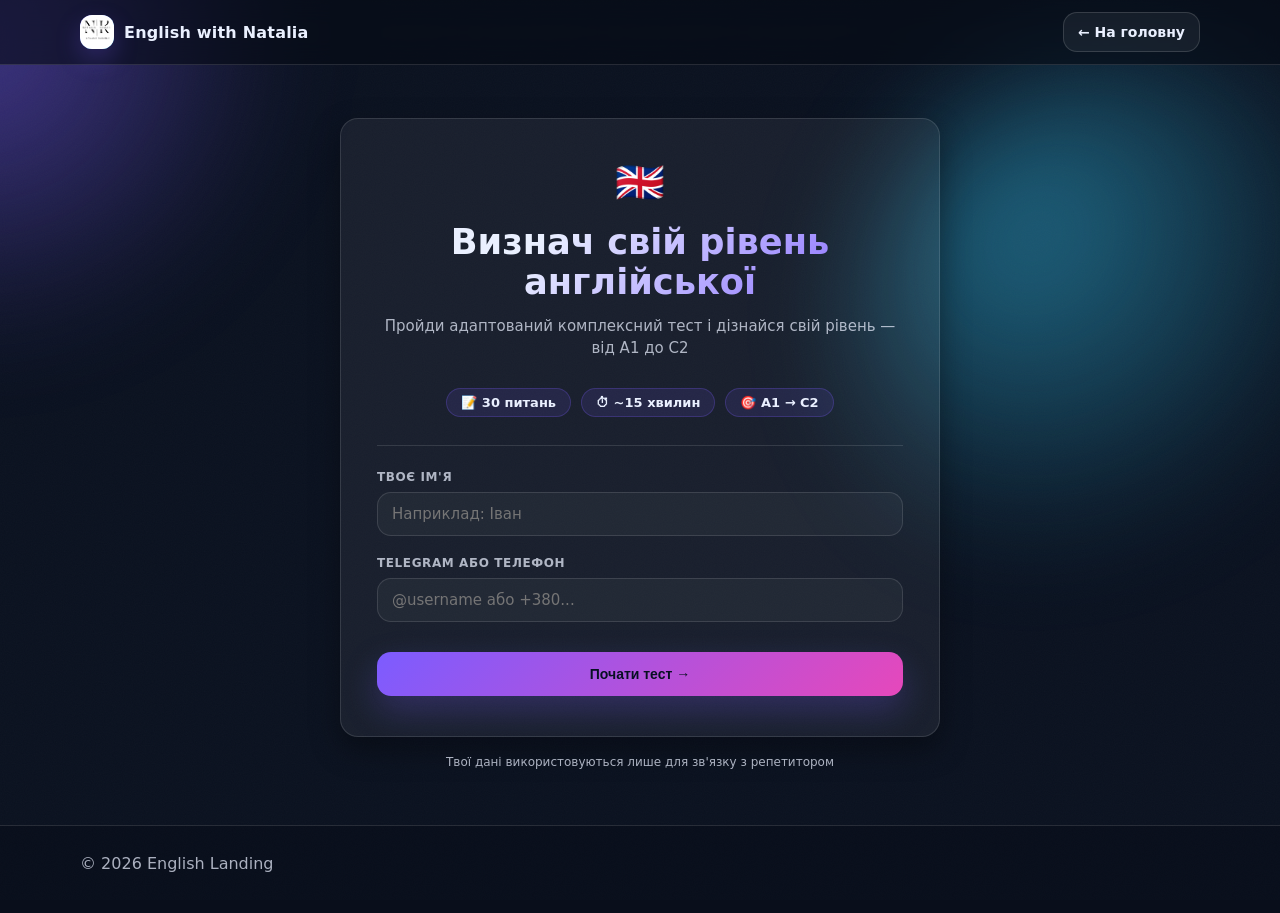
<file: test.html>
<!doctype html>
<html lang="uk">
<head>
  <meta charset="utf-8" />
  <meta name="viewport" content="width=device-width, initial-scale=1" />
  <title>English with Natalia — Визначення рівня англійської</title>
  <meta name="description" content="Сучасний інтерактивний тест на визначення рівня англійської мови від А1 до С2." />
  <link rel="icon" href="assets/icons/favicon.ico" />
  <link rel="stylesheet" href="assets/css/style.css" />
</head>

<body>
  <!-- Анімаційні світлові плями з Лендінгу -->
  <div class="bg-blobs" aria-hidden="true">
    <div class="blob b1"></div>
    <div class="blob b2"></div>
  </div>
  <div class="grain" aria-hidden="true"></div>

  <header class="header">
    <div class="container">
      <nav class="nav" aria-label="Головна навігація">
        <a class="brand" href="index.html">
          <span class="logo">
            <img src="assets/img/logo.png" alt="Logo" />
          </span>
          <span>English with Natalia</span>
        </a>
        <div class="nav-cta">
          <a class="btn" href="index.html">← На головну</a>
        </div>
      </nav>
    </div>
  </header>

  <main style="min-height: calc(100vh - 140px); display: flex; align-items: center; justify-content: center; padding: 40px 0;">
    <div class="container" style="max-width: 600px; width: 100%;">

      <!-- ── WELCOME SCREEN ───────────────────────────────────────────────────── -->
      <div id="screen-welcome" class="screen active">
        <div class="card test-card">
          <span class="welcome-flag">🇬🇧</span>
          <h1 class="welcome-title">Визнач свій рівень англійської</h1>
          <p class="welcome-subtitle">Пройди адаптований комплексний тест і дізнайся свій рівень — від A1 до C2</p>

          <div class="info-pills">
            <span class="pill">📝 30 питань</span>
            <span class="pill">⏱ ~15 хвилин</span>
            <span class="pill">🎯 A1 → C2</span>
          </div>

          <div class="divider"></div>

          <div class="form-group">
            <label for="input-name">Твоє ім'я</label>
            <input id="input-name" type="text" placeholder="Наприклад: Іван" autocomplete="off" />
          </div>

          <div class="form-group">
            <label for="input-contact">Telegram або телефон</label>
            <input id="input-contact" type="text" placeholder="@username або +380..." autocomplete="off" />
          </div>

          <button id="btn-start" class="btn btn-primary btn-test-wide">Почати тест →</button>
        </div>
        <p class="footer-note">Твої дані використовуються лише для зв'язку з репетитором</p>
      </div>

      <!-- ── QUIZ SCREEN ───────────────────────────────────────────────────────── -->
      <div id="screen-quiz" class="screen">
        <div class="card test-card">
          <div class="quiz-header">
            <span id="q-counter" class="q-counter">1 / 30</span>
            <span id="q-level-badge" class="level-badge-custom">A1</span>
          </div>

          <div class="progress-track-custom">
            <div id="progress-bar" class="progress-bar-custom"></div>
          </div>

          <div id="question-card" class="question-card">
            <p id="q-text" class="question-text-custom"></p>
            <div id="options-container" class="options-container-custom"></div>
          </div>
        </div>
      </div>

      <!-- ── RESULT SCREEN ─────────────────────────────────────────────────────── -->
      <div id="screen-result" class="screen">
        <div class="card test-card">
          <div class="progress-track-custom" style="margin-bottom:36px">
            <div id="progress-bar-done" class="progress-bar-custom" style="width:100%"></div>
          </div>

          <div class="result-done">
            <span class="result-done-icon">🎉</span>
            <h2 class="result-done-title">Тест завершено!</h2>
            <p class="result-done-sub">Всі відповіді збережено. Натисни кнопку нижче, щоб надіслати результати викладачу та дізнатися свій рівень.</p>
          </div>

          <button id="btn-reveal" class="btn btn-primary btn-test-wide">Дізнатися результат →</button>

          <div id="result-content" class="result-content-custom">
            <div class="divider" style="margin-top:28px"></div>

            <div class="result-level-card-custom">
              <span id="result-emoji" class="result-emoji-custom"></span>
              <div id="result-code" class="result-code-custom"></div>
              <div id="result-name" class="result-name-custom"></div>
              <span id="result-score" class="result-score-custom"></span>
            </div>

            <button id="btn-restart" class="btn btn-test-ghost">Пройти ще раз</button>
          </div>
        </div>
        <p class="footer-note">Репетитор отримає твій результат і незабаром зв'яжеться з тобою</p>
      </div>

    </div>
  </main>

  <footer>
    <div class="container footer-row">
      <span>© <span id="year"></span> English Landing</span>
    </div>
  </footer>

  <script src="assets/js/questions.js"></script>
  <script src="assets/js/app.js"></script>
</body>
</html>
</file>
<file: assets/css/style.css>
:root{
  --bg: #0b1220;
  --surface: rgba(255,255,255,.06);
  --surface-2: rgba(255,255,255,.09);
  --text: #eaf0ff;
  --muted: rgba(234,240,255,.72);
  --border: rgba(255,255,255,.12);

  --accent: #7c5cff;
  --accent-2: #E648BB;

  --btn-bg: linear-gradient(135deg, var(--accent), var(--accent-2));
  --btn-text: #071022;

  --radius: 18px;
  --shadow: 0 12px 30px rgba(0,0,0,.35);
  --max: 1120px;
}

html{ scroll-behavior:smooth; }
@media (prefers-reduced-motion: reduce){
  html{ scroll-behavior:auto; }
  *{ animation:none !important; transition:none !important; }
}

*{ box-sizing:border-box; }
body{
  margin:0;
  font-family: ui-sans-serif, system-ui, -apple-system, Segoe UI, Roboto, Arial, "Apple Color Emoji","Segoe UI Emoji";
  color: var(--text);
  background: var(--bg);
  overflow-x:hidden;
}
a{ color:inherit; text-decoration:none; }
img{ max-width:100%; display:block; }

.container{
  width:min(var(--max), calc(100% - 40px));
  margin-inline:auto;
}

/* Background blobs */
.bg-blobs{
  position:fixed;
  inset:0;
  z-index:-2;
  pointer-events:none;
  filter: blur(60px);
  opacity:.55;
}
.blob{
  position:absolute;
  width:520px; height:520px;
  border-radius:50%;
  background: radial-gradient(circle at 30% 30%, rgba(124,92,255,.95), transparent 60%);
  mix-blend-mode: screen;
}
.blob.b2{
  width:560px; height:560px;
  right:-140px; top:60px;
  background: radial-gradient(circle at 30% 30%, rgba(53,208,255,.85), transparent 60%);
}
.blob.b1{ left:-180px; top:-120px; }
.grain{
  position:fixed;
  inset:0;
  z-index:-1;
  pointer-events:none;
  opacity:.12;
  background-image:url("data:image/svg+xml,%3Csvg xmlns='http://www.w3.org/2000/svg' width='140' height='140'%3E%3Cfilter id='n'%3E%3CfeTurbulence type='fractalNoise' baseFrequency='.9' numOctaves='3' stitchTiles='stitch'/%3E%3C/filter%3E%3Crect width='140' height='140' filter='url(%23n)' opacity='.22'/%3E%3C/svg%3E");
}

/* Header / Nav */
.header{
  position:sticky;
  top:0;
  z-index:50;
  backdrop-filter: blur(12px);
  background: rgba(6,10,20,.6);
  border-bottom: 1px solid var(--border);
}
.nav{
  display:flex;
  align-items:center;
  justify-content:space-between;
  padding:12px 0;
  gap:12px;
}
.brand{
  display:flex;
  align-items:center;
  gap:10px;
  font-weight:700;
  letter-spacing:.2px;
  white-space:nowrap;
}
.logo{
  width:34px; height:34px;
  border-radius:12px;
  overflow:hidden;
  background: linear-gradient(135deg, rgba(124,92,255,1), rgba(53,208,255,1));
  box-shadow: 0 10px 24px rgba(124,92,255,.25);
  display:grid;
  place-items:center;
}
.logo img{
  width:100%;
  height:100%;
  object-fit:cover;
}

.navlinks{
  display:flex;
  gap:16px;
  align-items:center;
}
.navlinks a{
  padding:8px 10px;
  border-radius:12px;
  color: var(--muted);
  font-weight:600;
  font-size:14px;
  border:1px solid transparent;
}
.navlinks a:hover{
  color: var(--text);
  background: rgba(255,255,255,.05);
  border-color: var(--border);
}
.navlinks a.active{
  color: var(--text);
  background: rgba(255,255,255,.06);
  border-color: rgba(124,92,255,.35);
}

.nav-cta{
  display:flex;
  align-items:center;
  gap:10px;
}
.btn{
  display:inline-flex;
  align-items:center;
  justify-content:center;
  gap:10px;
  padding: 11px 14px;
  border-radius: 14px;
  border: 1px solid rgba(255,255,255,.14);
  background: rgba(255,255,255,.06);
  color: var(--text);
  font-weight:800;
  font-size:14px;
  cursor:pointer;
  transition: transform .12s ease, background .12s ease, border-color .12s ease;
  user-select:none;
}
.btn:hover{ transform: translateY(-1px); background: rgba(255,255,255,.08); }
.btn:active{ transform: translateY(0); }

.btn-primary{
  border:none;
  background: var(--btn-bg);
  color: var(--btn-text);
  box-shadow: 0 14px 34px rgba(124,92,255,.25);
}

.burger{
  display:none;
  width:44px;
  height:44px;
  border-radius:14px;
}

/* Mobile drawer */
.drawer{
  display:none;
  position:fixed;
  top:64px;
  left:0; right:0;
  background: rgba(6,10,20,.92);
  border-bottom:1px solid var(--border);
  backdrop-filter: blur(14px);
  padding:12px 0 16px;
  z-index:49;
}
.drawer a{
  display:block;
  padding:12px 0;
  color: var(--muted);
  font-weight:700;
}
.drawer a:hover{ color: var(--text); }

/* Sections */
section{ padding: 78px 0; }
.section-head{
  display:flex;
  align-items:flex-end;
  justify-content:space-between;
  gap:14px;
  margin-bottom:22px;
}
h1,h2,h3{ margin:0; }
h2{
  font-size: clamp(24px, 4vw, 36px);
  line-height:1.12;
  letter-spacing:-.3px;
}
p{ margin:0; color: var(--muted); line-height:1.6; }

.card{
  border:1px solid var(--border);
  background: var(--surface);
  border-radius: var(--radius);
  box-shadow: var(--shadow);
}

/* Hero */
.hero{ padding: 74px 0 64px; }
.hero-grid{
  display:grid;
  grid-template-columns: 1.1fr .9fr;
  gap:22px;
  align-items:stretch;
}
.hero-copy{ padding: 26px; }
.kicker{
  display:inline-flex;
  gap:8px;
  align-items:center;
  padding:8px 12px;
  border-radius:999px;
  background: rgba(255,255,255,.06);
  border: 1px solid var(--border);
  color: var(--muted);
  font-weight:700;
  font-size:13px;
  margin-bottom:14px;
  width:fit-content;
}
.dot{
  width:10px;height:10px;border-radius:50%;
  background: rgba(53,208,255,1);
  box-shadow: 0 0 0 5px rgba(53,208,255,.16);
}
.hero h1{
  font-size: clamp(32px, 5vw, 54px);
  line-height:1.05;
  letter-spacing:-.8px;
  margin-bottom:12px;
}
.hero-lead{
  font-size: 16px;
  margin-bottom:18px;
  max-width: 60ch;
}
.hero-actions{
  display:flex;
  gap:12px;
  flex-wrap:wrap;
  margin-top: 18px;
}
.pill-row{
  display:flex;
  gap:10px;
  flex-wrap:wrap;
  margin-top: 18px;
}
.pill{
  padding:10px 12px;
  border-radius:999px;
  background: rgba(255,255,255,.05);
  border:1px solid var(--border);
  color: var(--muted);
  font-weight:700;
  font-size:13px;
}

.hero-media{
  padding: 16px;
  display:flex;
  flex-direction:column;
  gap:12px;
}
.portrait{
  border-radius: calc(var(--radius) + 6px);
  overflow:hidden;
  border:1px solid var(--border);
  background: linear-gradient(135deg, rgba(255,255,255,.06), rgba(255,255,255,.02));
  position:relative;
  min-height: 280px;
}
.hero-photo{
  width:100%;
  height:100%;
  object-fit:cover;
  display:block;
}

.stats{
  display:grid;
  grid-template-columns: repeat(3, 1fr);
  gap:10px;
}
.stat{
  padding:12px;
  border-radius:16px;
  border:1px solid var(--border);
  background: rgba(255,255,255,.05);
  text-align:center;
}
.stat b{
  display:block;
  font-size:18px;
  letter-spacing:-.3px;
}
.stat small{ color: var(--muted); font-weight:700; }

/* Grids */
.grid-3{
  display:grid;
  grid-template-columns: repeat(3, 1fr);
  gap:14px;
}
.feature{ padding:18px; }
.feature h3{ font-size:16px; margin-bottom:6px; }
.tag{
  display:inline-flex;
  padding:7px 10px;
  border-radius:999px;
  background: rgba(124,92,255,.12);
  border:1px solid rgba(124,92,255,.25);
  color: rgba(234,240,255,.92);
  font-weight:800;
  font-size:12px;
  margin-bottom:10px;
  width:fit-content;
}

/* Video */
.video-wrap{ padding: 16px; }
.video{
  width:100%;
  border-radius: calc(var(--radius) + 6px);
  overflow:hidden;
  border:1px solid var(--border);
  background: rgba(0,0,0,.25);
}
.video video{ width:100%; height:auto; display:block; }
.video-hint{ margin-top:12px; }

/* Pricing */
.price-card{
  padding:18px;
  display:flex;
  flex-direction:column;
  gap:12px;
}
.price{ font-size:28px; font-weight:900; letter-spacing:-.6px; }
.price-card ul{
  margin:0;
  padding:0 0 0 18px;
  color: var(--muted);
  line-height:1.7;
}
.price-card .btn{ width:100%; }
.price-card.popular{ outline:1px solid rgba(124,92,255,.35); }

/* Reviews */
.quote{
  padding:18px;
  display:flex;
  flex-direction:column;
  gap:10px;
}
.quote b{ font-size:14px; }
.quote em{ font-style:normal; color:var(--muted); }

/* FAQ */
details{
  border:1px solid var(--border);
  border-radius:16px;
  background: rgba(255,255,255,.05);
  padding: 12px 14px;
}
details + details{ margin-top:10px; }
summary{
  cursor:pointer;
  font-weight:800;
  color: var(--text);
  outline:none;
}
details p{ margin-top:10px; }

/* Contact */
.contact-grid{
  display:grid;
  grid-template-columns: 1.1fr .9fr;
  gap:14px;
  align-items:stretch;
}
.contact-card{ padding:18px; }
.field{
  display:flex;
  flex-direction:column;
  gap:6px;
  margin-bottom:10px;
}
label{
  font-weight:800;
  color: var(--muted);
  font-size:12px;
}
input, textarea{
  width:100%;
  padding:12px 12px;
  border-radius:14px;
  border:1px solid var(--border);
  background: rgba(255,255,255,.06);
  color: var(--text);
  font: inherit;
  outline:none;
}
textarea{ min-height:110px; resize:vertical; }
.hint{
  font-size:12px;
  color: var(--muted);
  margin-top:10px;
}

.mb10{ margin-bottom:10px; }
.mt10{ margin-top:10px; }
.contact-actions{ margin-top:14px; display:flex; gap:10px; flex-wrap:wrap; }

/* Footer */
footer{
  padding: 28px 0 40px;
  color: var(--muted);
  border-top:1px solid var(--border);
  background: rgba(6,10,20,.35);
}
.footer-row{
  display:flex;
  justify-content:space-between;
  gap:12px;
  flex-wrap:wrap;
}

/* Responsive */
@media (max-width: 920px){
  .hero-grid{ grid-template-columns: 1fr; }
  .contact-grid{ grid-template-columns: 1fr; }
}
@media (max-width: 760px){
  section{ padding: 64px 0; }
  .navlinks{ display:none; }
  .burger{ display:inline-flex; }
  .stats{ grid-template-columns: repeat(3, 1fr); }
  .grid-3{ grid-template-columns: 1fr; }
}

/* ─── INTEGRATED TEST EXTENSION STYLES (MATCHING LANDING PAGE DESIGN) ─── */
.test-card {
  padding: 40px 36px !important;
}

.screen {
  display: none;
  animation: testFadeUp 0.45s cubic-bezier(0.22, 1, 0.36, 1) forwards;
}
.screen.active { display: block; }

@keyframes testFadeUp {
  from { opacity: 0; transform: translateY(20px); }
  to   { opacity: 1; transform: translateY(0); }
}

.welcome-flag {
  font-size: 2.5rem;
  margin-bottom: 16px;
  display: block;
  text-align: center;
}

.welcome-title {
  font-size: 2.2rem;
  font-weight: 800;
  line-height: 1.15;
  text-align: center;
  margin-bottom: 12px;
  background: linear-gradient(135deg, var(--text) 30%, var(--accent));
  -webkit-background-clip: text;
  -webkit-text-fill-color: transparent;
  background-clip: text;
}

.welcome-subtitle {
  color: var(--muted);
  text-align: center;
  font-size: 15px;
  line-height: 1.5;
  margin-bottom: 28px;
}

.info-pills {
  display: flex;
  gap: 10px;
  justify-content: center;
  flex-wrap: wrap;
  margin-bottom: 28px;
}

.info-pills .pill {
  background: rgba(124,92,255,.12);
  border: 1px solid rgba(124,92,255,.25);
  color: var(--text);
  font-size: 13px;
  font-weight: 700;
  padding: 6px 14px;
  border-radius: 999px;
}

.divider {
  height: 1px;
  background: var(--border);
  margin: 24px 0;
}

.form-group {
  margin-bottom: 20px;
  text-align: left;
}

.form-group label {
  display: block;
  font-weight: 800;
  color: var(--muted);
  font-size: 12px;
  text-transform: uppercase;
  letter-spacing: 0.05em;
  margin-bottom: 8px;
}

.form-group input {
  width: 100%;
  padding: 12px 14px;
  border-radius: 14px;
  border: 1px solid var(--border);
  background: rgba(255,255,255,.04);
  color: var(--text);
  font-size: 15px;
  outline: none;
  transition: border-color 0.2s, box-shadow 0.2s;
}

.form-group input:focus {
  border-color: var(--accent);
  box-shadow: 0 0 0 3px rgba(124,92,255,.2);
}

.form-group input.error {
  border-color: var(--accent-2);
  box-shadow: 0 0 0 3px rgba(230,72,187,.2);
  animation: testShake 0.35s ease;
}

@keyframes testShake {
  0%, 100% { transform: translateX(0); }
  20%       { transform: translateX(-6px); }
  60%       { transform: translateX(6px); }
}

.btn-test-wide {
  width: 100%;
  padding: 14px 24px;
  margin-top: 10px;
}

.btn-test-ghost {
  background: transparent;
  border: 1px solid var(--border);
  color: var(--muted);
  border-radius: 14px;
  padding: 12px 20px;
  font-weight: 700;
  font-size: 14px;
  cursor: pointer;
  transition: border-color 0.2s, color 0.2s;
  width: 100%;
  margin-top: 12px;
}
.btn-test-ghost:hover {
  border-color: var(--accent);
  color: var(--text);
}

/* Quiz Screen */
.quiz-header {
  display: flex;
  align-items: center;
  justify-content: space-between;
  margin-bottom: 12px;
}

.q-counter {
  font-size: 14px;
  font-weight: 700;
  color: var(--muted);
}

.level-badge-custom {
  background: linear-gradient(135deg, var(--accent), var(--accent-2));
  color: var(--btn-text);
  font-size: 12px;
  font-weight: 800;
  padding: 4px 12px;
  border-radius: 8px;
  box-shadow: 0 4px 12px rgba(124,92,255,.2);
}

.progress-track-custom {
  height: 4px;
  background: var(--border);
  border-radius: 999px;
  margin-bottom: 32px;
  overflow: hidden;
}

.progress-bar-custom {
  height: 100%;
  background: linear-gradient(90deg, var(--accent), var(--accent-2));
  border-radius: 999px;
  transition: width 0.4s cubic-bezier(0.22, 1, 0.36, 1);
  width: 0%;
  box-shadow: 0 0 14px rgba(124,92,255,0.4);
}

.question-text-custom {
  font-size: 1.35rem;
  font-weight: 700;
  line-height: 1.4;
  color: var(--text);
  margin-bottom: 24px;
  text-align: left;
}

.question-card.slide-in {
  animation: testSlideIn 0.35s cubic-bezier(0.22, 1, 0.36, 1) forwards;
}

@keyframes testSlideIn {
  from { opacity: 0; transform: translateX(16px); }
  to   { opacity: 1; transform: translateX(0); }
}

.options-container-custom {
  display: flex;
  flex-direction: column;
  gap: 12px;
}

.option-btn-custom {
  display: flex;
  align-items: center;
  gap: 14px;
  background: var(--surface);
  border: 1px solid var(--border);
  border-radius: 14px;
  padding: 14px 18px;
  cursor: pointer;
  text-align: left;
  transition: border-color 0.18s, background 0.18s, transform 0.12s;
  width: 100%;
  color: var(--text);
  font-size: 15px;
}
.option-btn-custom:hover:not(:disabled) {
  border-color: var(--accent);
  background: var(--surface-2);
  transform: translateX(3px);
}
.option-btn-custom:active:not(:disabled) { transform: translateX(1px); }
.option-btn-custom:disabled { cursor: not-allowed; }

.option-label-custom {
  flex-shrink: 0;
  width: 28px;
  height: 28px;
  border-radius: 50%;
  background: rgba(6,10,20,.4);
  border: 1px solid var(--border);
  display: flex;
  align-items: center;
  justify-content: center;
  font-size: 13px;
  font-weight: 700;
  color: var(--muted);
  transition: background 0.18s, color 0.18s, border-color 0.18s;
}

.option-btn-custom.correct {
  border-color: #22c55e;
  background: rgba(34,197,94,0.08);
}
.option-btn-custom.correct .option-label-custom {
  background: #22c55e;
  color: #071022;
  border-color: #22c55e;
}

.option-btn-custom.incorrect {
  border-color: #ef4444;
  background: rgba(239,68,68,0.08);
}
.option-btn-custom.incorrect .option-label-custom {
  background: #ef4444;
  color: var(--text);
  border-color: #ef4444;
}

/* Result Screen */
.result-done {
  text-align: center;
  margin-bottom: 28px;
}
.result-done-icon { font-size: 3rem; display: block; margin-bottom: 12px; }
.result-done-title { font-size: 1.8rem; font-weight: 800; margin-bottom: 8px; }
.result-done-sub { color: var(--muted); font-size: 15px; line-height: 1.5; }

.result-content-custom {
  display: none;
  opacity: 0;
  transform: translateY(15px);
  transition: opacity 0.5s ease, transform 0.5s ease;
}
.result-content-custom.visible {
  display: block;
  opacity: 1;
  transform: translateY(0);
}

.result-level-card-custom {
  background: var(--surface-2);
  border: 1px solid rgba(124,92,255,.3);
  border-radius: var(--radius);
  padding: 28px;
  text-align: center;
  margin-bottom: 24px;
  box-shadow: var(--shadow);
}
.result-emoji-custom { font-size: 3rem; display: block; margin-bottom: 8px; }
.result-code-custom {
  font-size: 3.2rem;
  font-weight: 900;
  background: linear-gradient(135deg, var(--accent), var(--accent-2));
  -webkit-background-clip: text;
  -webkit-text-fill-color: transparent;
  background-clip: text;
  line-height: 1;
  margin-bottom: 6px;
}
.result-name-custom { font-size: 1.15rem; color: var(--text); font-weight: 700; margin-bottom: 14px; }
.result-score-custom {
  display: inline-block;
  background: rgba(124,92,255,.15);
  border: 1px solid rgba(124,92,255,.3);
  color: var(--text);
  font-size: 13px;
  font-weight: 700;
  padding: 6px 16px;
  border-radius: 999px;
}

.spinner-custom {
  display: inline-block;
  width: 16px;
  height: 16px;
  border: 2px solid rgba(7,10,34,0.3);
  border-top-color: #071022;
  border-radius: 50%;
  animation: testSpin 0.7s linear infinite;
  vertical-align: middle;
  margin-right: 6px;
}
@keyframes testSpin { to { transform: rotate(360deg); } }

.footer-note {
  text-align: center;
  font-size: 12px;
  color: var(--muted);
  margin-top: 16px;
}


/* ─── ФЛЕШ-КАРТКИ: ВИПРАВЛЕННЯ НАКЛАДАННЯ ТЕКСТУ (3D FLIP FIX) ─── */
.flashcard-wrapper {
  perspective: 1000px;
}

.flashcard {
  transform-style: preserve-3d;
  transition: transform 0.6s cubic-bezier(0.4, 0, 0.2, 1);
}

.flashcard .card-face {
  backface-visibility: hidden !important;
  -webkit-backface-visibility: hidden !important; /* Для Safari/iOS */
  position: absolute;
  top: 0;
  left: 0;
  width: 100%;
  height: 100%;
  display: flex;
  flex-direction: column;
  align-items: center;
  justify-content: center;
  transition: opacity 0.2s ease;
}

.flashcard .card-front {
  z-index: 2;
  transform: rotateY(0deg);
  opacity: 1;
}

.flashcard .card-back {
  transform: rotateY(180deg) !important;
  opacity: 0;
}

/* Коли картка перевернута */
.flashcard.flipped .card-front {
  opacity: 0 !important;
  pointer-events: none;
}

.flashcard.flipped .card-back {
  opacity: 1 !important;
  pointer-events: auto;
}
</file>
